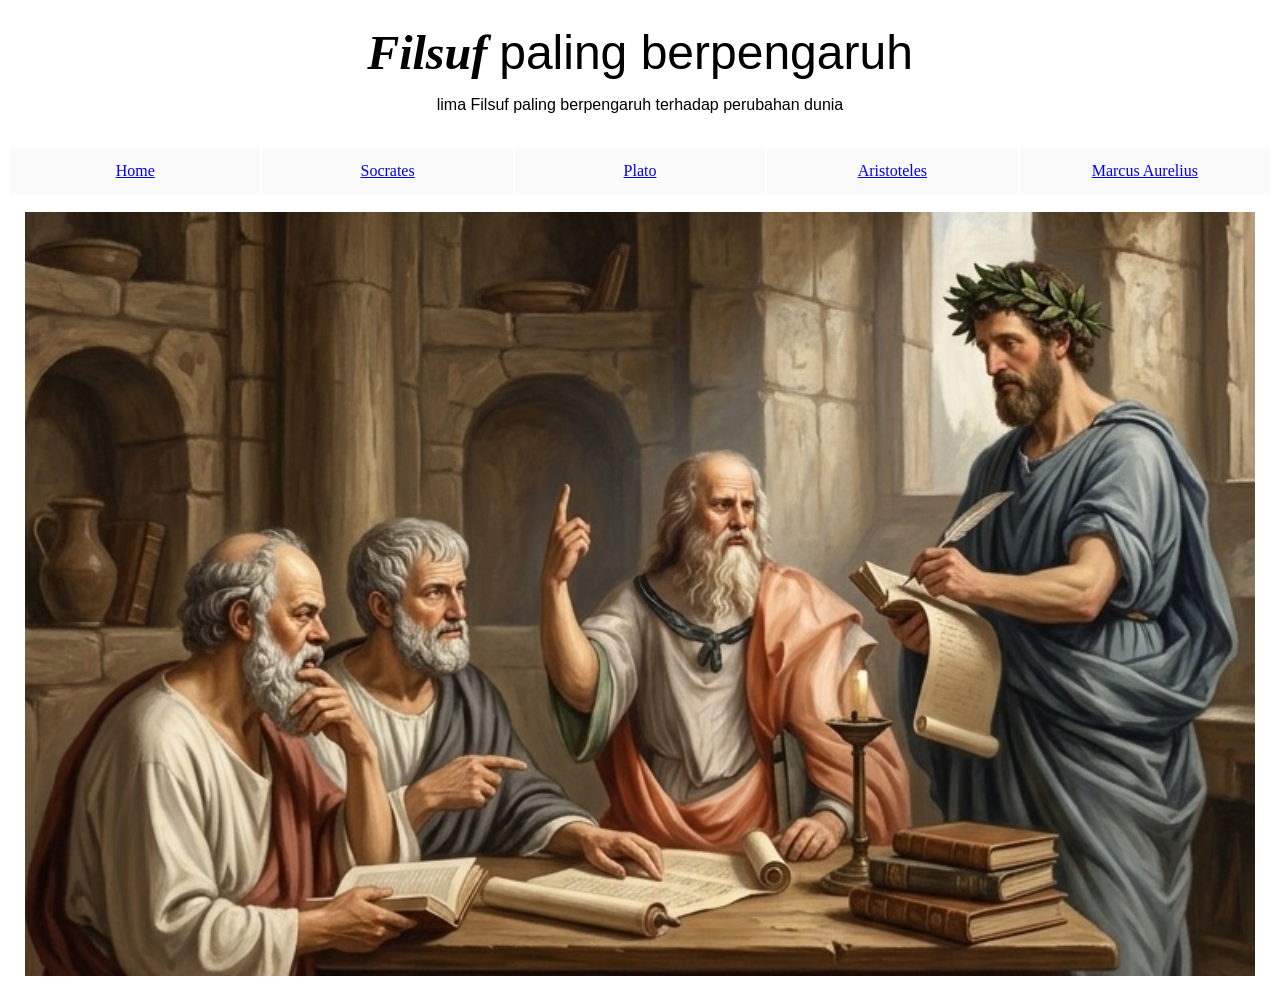
<file: index.html>
<!DOCTYPE html>
<html>

<head>
  <title>Website Mahasiswa</title>
</head>

<body>

  <table width="100%" height="100%" cellpadding="15">

    <!-- BARIS 1: JUDUL -->
    <tr>
      <td colspan="5" align="center">
        <font face="Times New Roman" size="7">
          <b><i>Filsuf </i></b>
        </font>
        <font size="7" face="Arial"> paling berpengaruh</font>
        <font face="Arial">
          <p>lima Filsuf paling berpengaruh terhadap perubahan dunia</p>
        </font>
      </td>
    </tr>

    <!-- BARIS 2: MENU -->
    <tr align="center" bgcolor="#fafafa">
      <td width="20%"><a href="index.html" target="_self">Home</a></td>
      <td width="20%"><a href="Socrates.html" target="_self">Socrates</a></td>
      <td width="20%"><a href="Plato.html" target="_self">Plato</a></td>
      <td width="20%"><a href="Aristoteles.html" target="_self">Aristoteles</a></td>
      <td width="20%"><a href="Marcus_Aurelius.html" target="_self">Marcus Aurelius</a></td>
    </tr>

    <!-- BARIS 3: CONTENT -->
    <tr align="center">
      <td colspan="5">
        <img src="img/index.jpeg" alt="" width="100%">
        <table>

        </table>
      </td>
    </tr>

  </table>

</body>

</html>
</file>
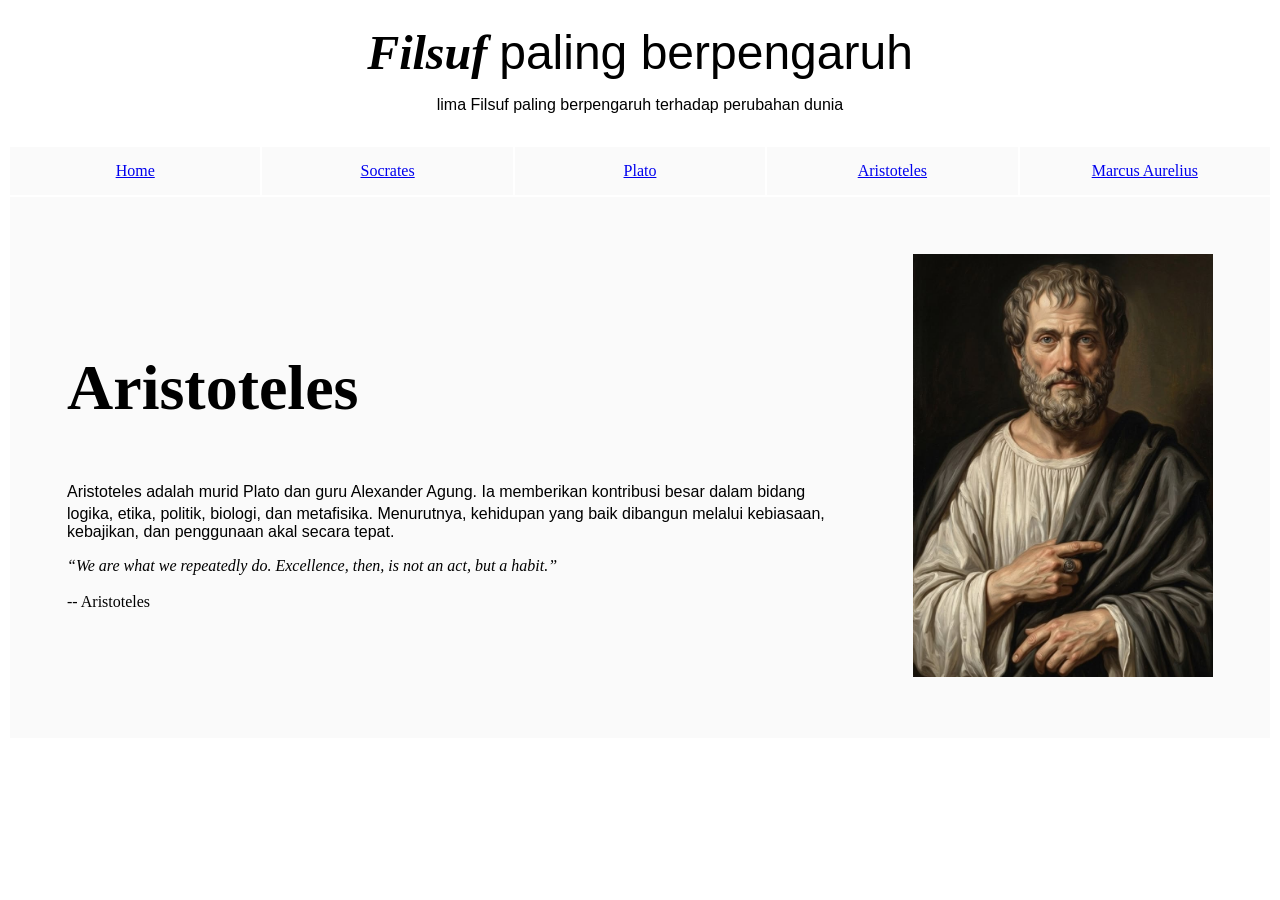
<file: Aristoteles.html>
<!DOCTYPE html>
<html>

<head>
    <title>Aristoteles</title>
</head>

<body>

    <table width="100%" height="100%" cellpadding="15">

        <!-- BARIS 1: JUDUL -->
        <tr>
            <td colspan="5" align="center">
                <font face="Times New Roman" size="7">
                    <b><i>Filsuf </i></b>
                </font>
                <font size="7" face="Arial"> paling berpengaruh</font>
                <font face="Arial">
                    <p>lima Filsuf paling berpengaruh terhadap perubahan dunia</p>
                </font>
            </td>
        </tr>

        <!-- BARIS 2: MENU -->
        <tr align="center" bgcolor="#fafafa">
            <td width="20%"><a href="index.html" target="_self">Home</a></td>
            <td width="20%"><a href="Socrates.html" target="_self">Socrates</a></td>
            <td width="20%"><a href="Plato.html" target="_self">Plato</a></td>
            <td width="20%"><a href="Aristoteles.html" target="_self">Aristoteles</a></td>
            <td width="20%"><a href="Marcus_Aurelius.html" target="_self">Marcus Aurelius</a></td>
        </tr>

        <!-- BARIS 3: CONTENT -->
        <tr>
            <td colspan="5" align="center" height="500px" valign="top" bgcolor="#fafafa">
                <table cellpadding="40%">
                    <tr>
                        <td>
                            <font face="Times New Roman " size="6">
                                <h1>Aristoteles</h1>
                            </font>
                            <font face="Arial">
                                Aristoteles adalah murid Plato dan guru Alexander Agung. Ia memberikan kontribusi besar
                                dalam bidang logika, etika, politik, biologi, dan metafisika. Menurutnya, kehidupan yang
                                baik dibangun melalui kebiasaan, kebajikan, dan penggunaan akal secara tepat.
                            </font>
                            <p>
                                <i>“We are what we repeatedly do. Excellence, then, is not an act, but a habit.”</i>
                                <br> <br>
                                -- Aristoteles
                            </p>
                            </p>
                        </td>
                        <td width="30%">
                            <img src="img/Aristóteles – Aristotle.jpeg" width="300px" alt="Socrates">
                        </td>
                    </tr>
                </table>
            </td>
        </tr>

    </table>

</body>

</html>
</file>
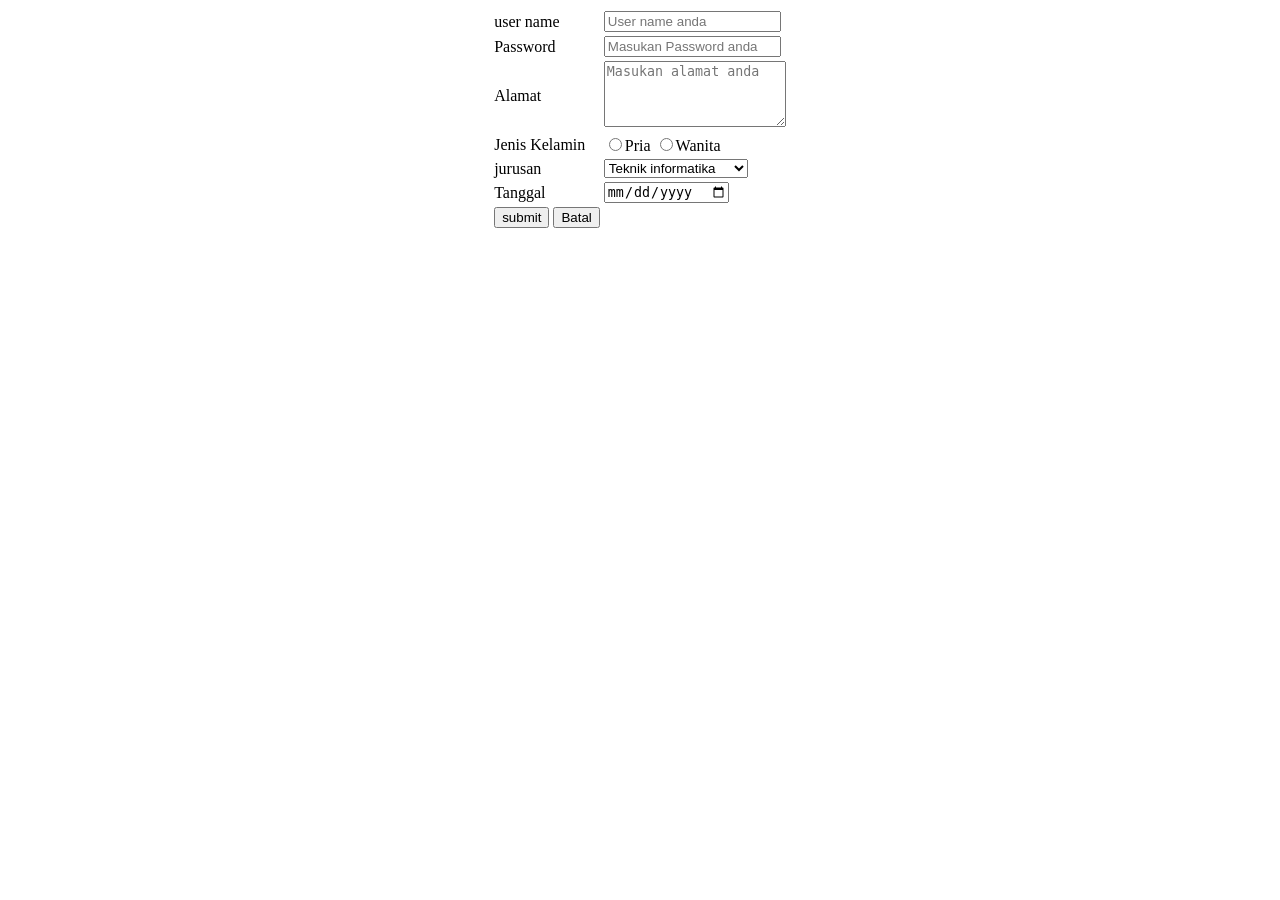
<file: formulir.html>
<!DOCTYPE html>
<html lang="en">

<head>
    <meta charset="UTF-8">
    <meta name="viewport" content="width=device-width, initial-scale=1.0">
    <title>Document</title>
</head>

<body>
    <form action="" method="post">
        <table align="center">
            <tr>
                <td>user name</td>
                <td><input type="text" name="UsName" id="" placeholder="User name anda" pattern="[A-Za-z ]+"></td>
            </tr>
            <tr>
                <td>Password</td>
                <td><input type="password" name="pw" id="" placeholder="Masukan Password anda"
                        pattern="[A-Za-z0-9]{6,10}"></td>
            </tr>
            <tr>
                <td>Alamat</td>
                <td><Textarea name="txtAlm" placeholder="Masukan alamat anda" rows="4"></Textarea></td>
            </tr>
            <tr>
                <td>Jenis Kelamin</td>
                <td><input type="radio" name="txt">Pria <input type="radio" name="txt" id="">Wanita</td>
            </tr>
            <tr>
                <td>jurusan</td>
                <td><select name="Txtjur" id="">
                        <optgroup label="FTD">
                            <option value="Ti">Teknik informatika</option>
                            <option value="SK">Sistem Komputer</option>
                        </optgroup>
                        <optgroup label="FEB">
                            <option value="AK">Akutansi</option>
                            <option value="MAN">Manajeman</option>
                        </optgroup>
                    </select>
                </td>
            </tr>
            <tr>
                <td>Tanggal</td>
                <td><input type="date" name="TxtDt" id=""></td>
            </tr>
            <tr>
                <td><input type="submit" value="submit"> <input type="reset" value="Batal"></td>
            </tr>
        </table>
    </form>
</body>

</html>
</file>
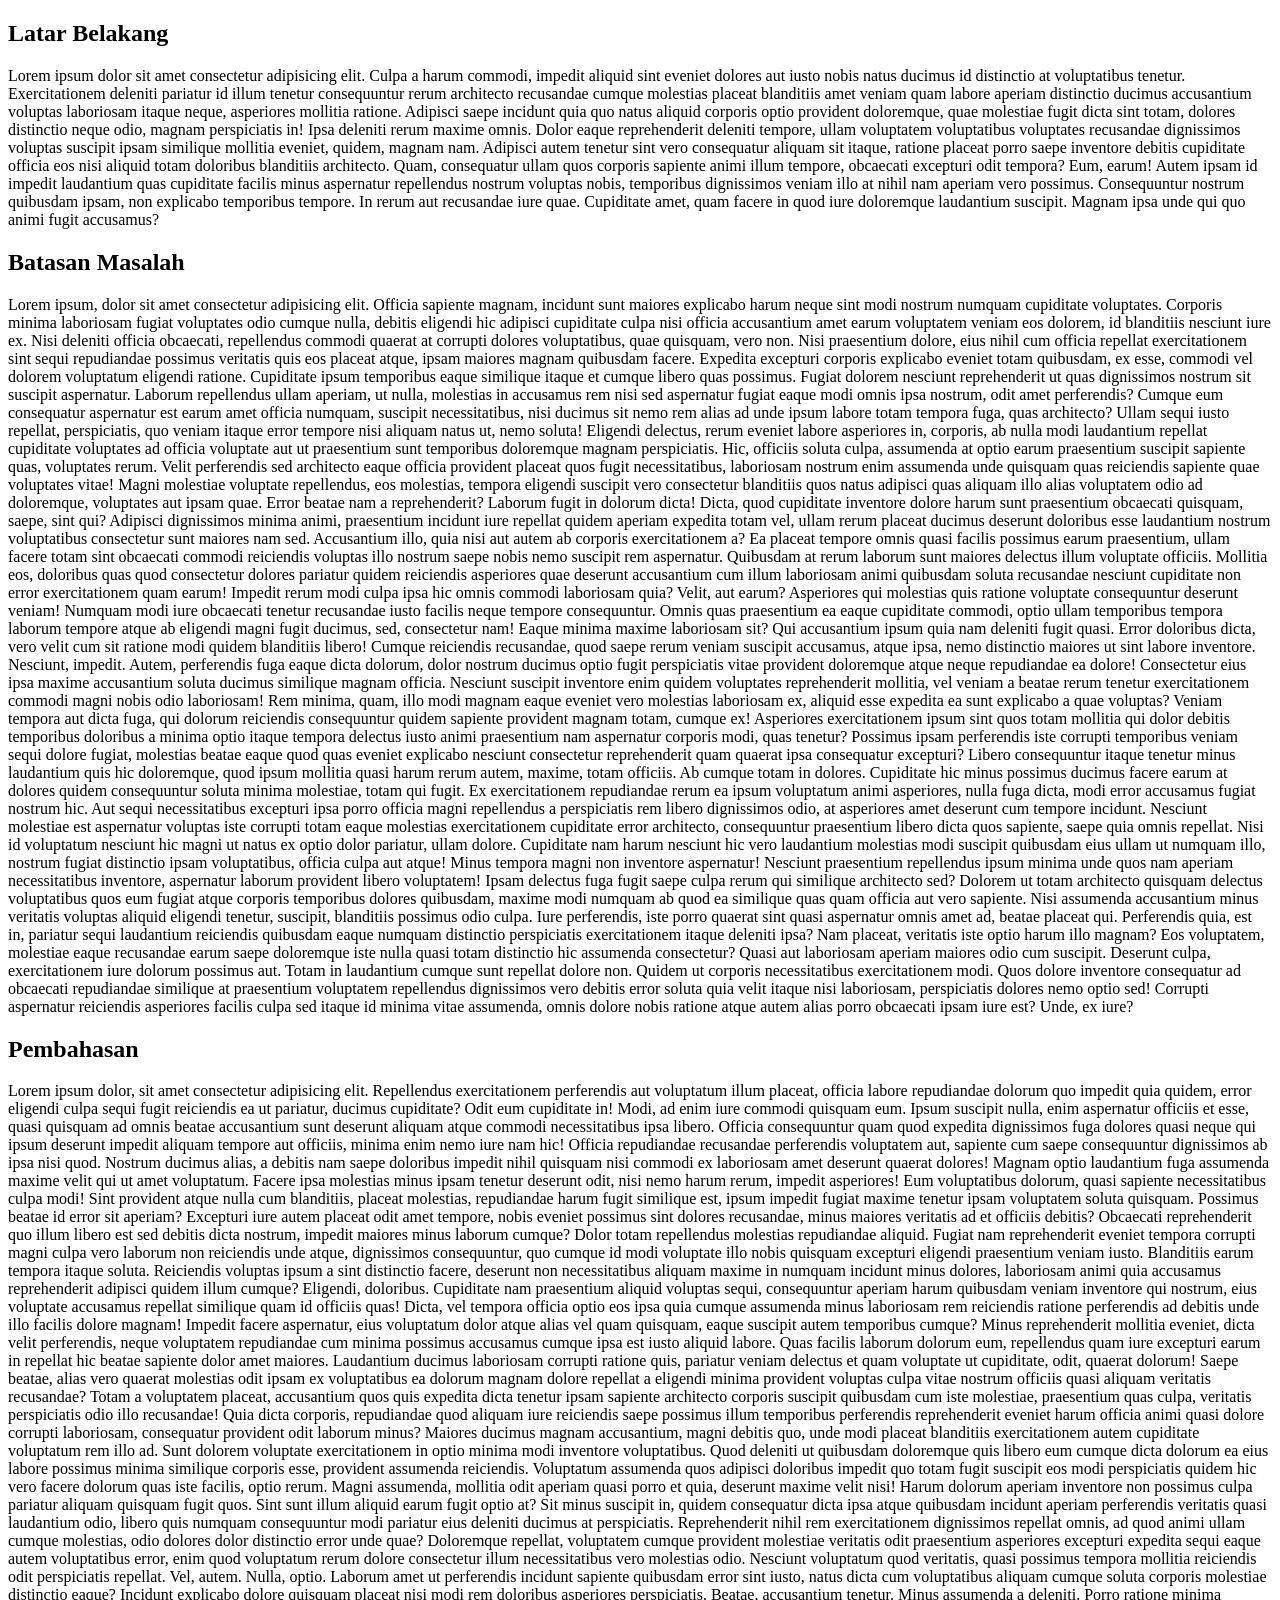
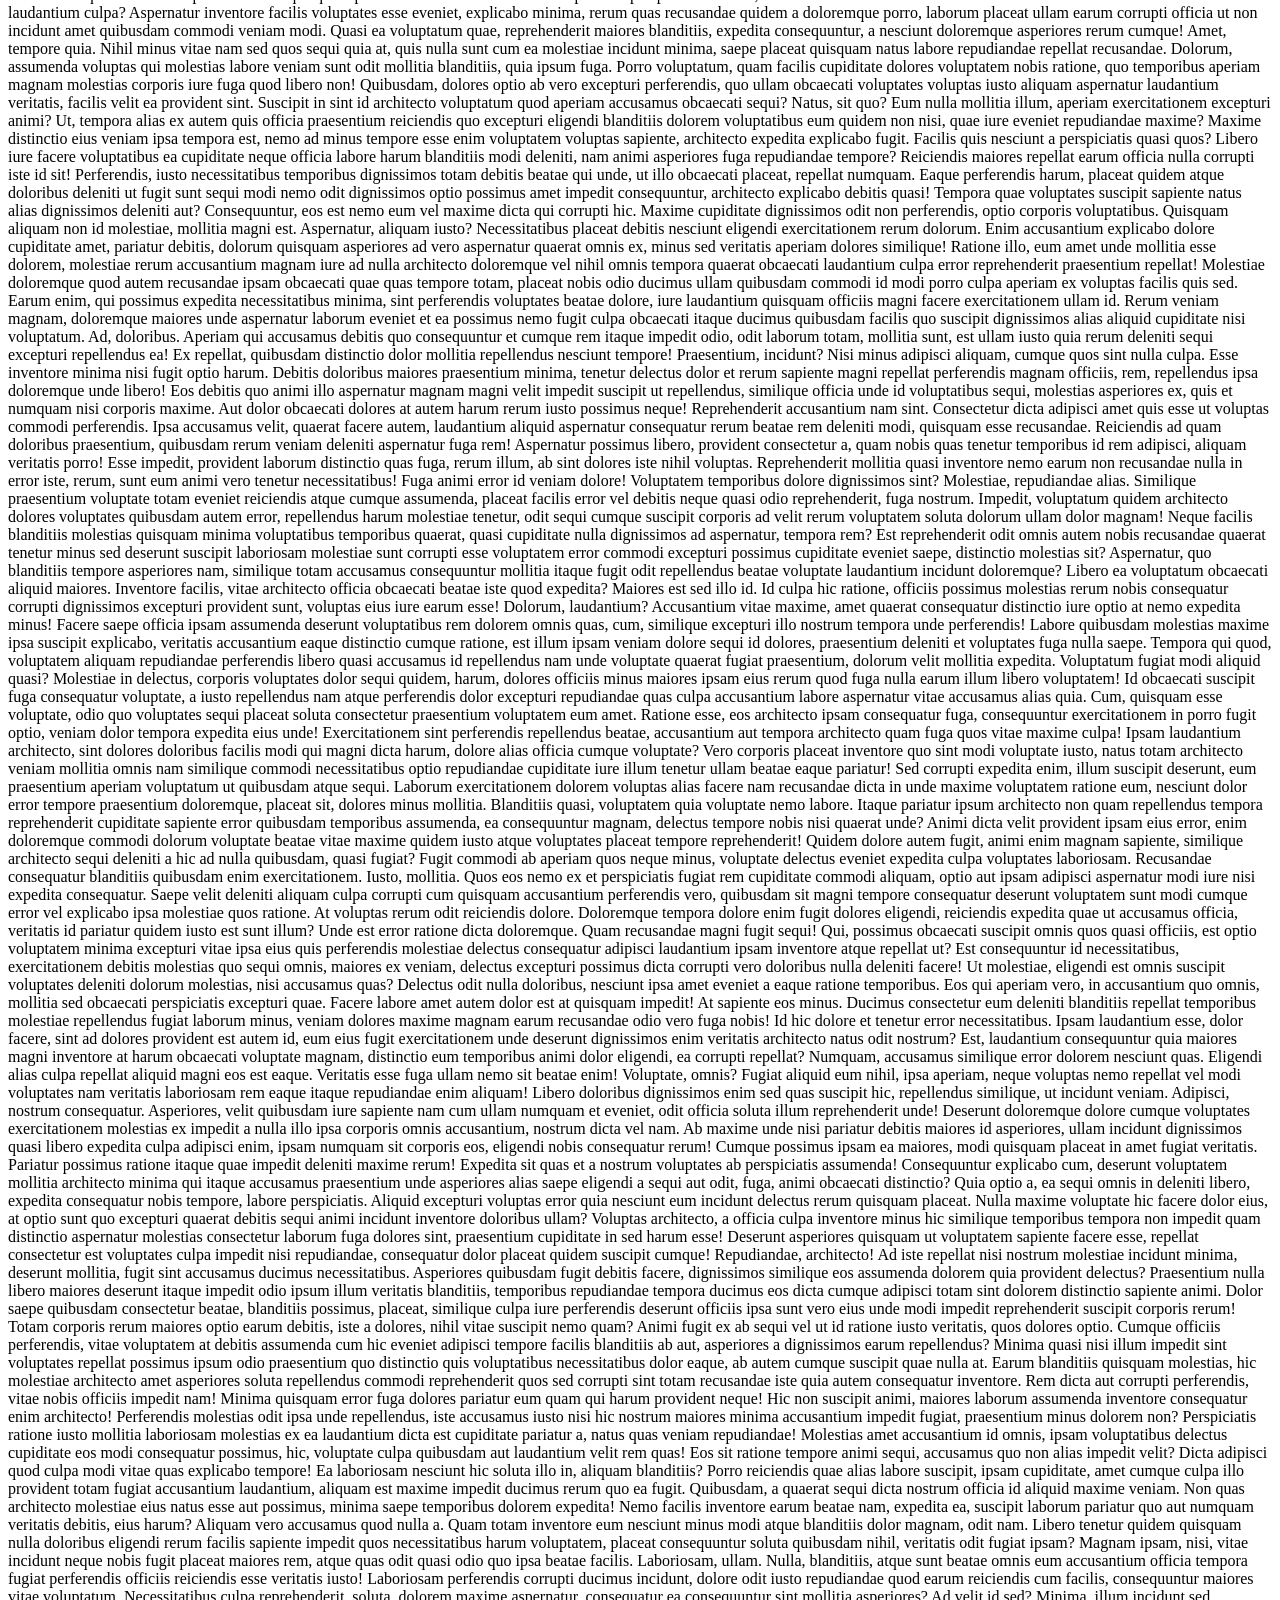
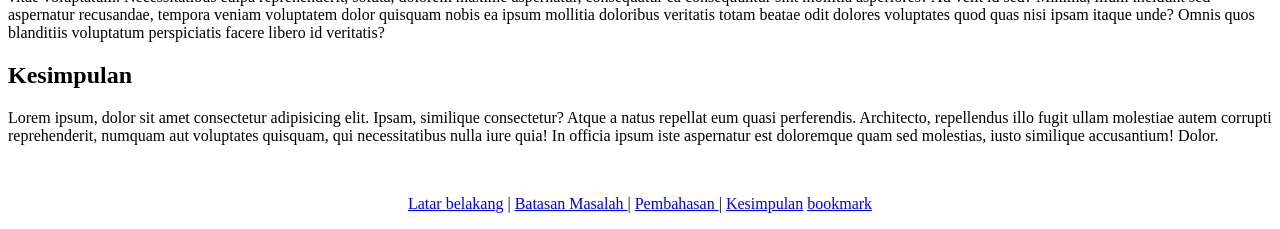
<file: lorem.html>
<!DOCTYPE html>
<html lang="en">

<head>
    <meta charset="UTF-8">
    <meta name="viewport" content="width=device-width, initial-scale=1.0">
    <title>Document</title>
</head>

<body>
    <section id="Section1">
        <a name="satu"></a>
        <h1>Latar Belakang</h1>
        <p>Lorem ipsum dolor sit amet consectetur adipisicing elit. Culpa a harum commodi, impedit aliquid sint eveniet
            dolores aut iusto nobis natus ducimus id distinctio at voluptatibus tenetur. Exercitationem deleniti
            pariatur id
            illum tenetur consequuntur rerum architecto recusandae cumque molestias placeat blanditiis amet veniam quam
            labore aperiam distinctio ducimus accusantium voluptas laboriosam itaque neque, asperiores mollitia ratione.
            Adipisci saepe incidunt quia quo natus aliquid corporis optio provident doloremque, quae molestiae fugit
            dicta
            sint totam, dolores distinctio neque odio, magnam perspiciatis in! Ipsa deleniti rerum maxime omnis. Dolor
            eaque
            reprehenderit deleniti tempore, ullam voluptatem voluptatibus voluptates recusandae dignissimos voluptas
            suscipit ipsam similique mollitia eveniet, quidem, magnam nam. Adipisci autem tenetur sint vero consequatur
            aliquam sit itaque, ratione placeat porro saepe inventore debitis cupiditate officia eos nisi aliquid totam
            doloribus blanditiis architecto. Quam, consequatur ullam quos corporis sapiente animi illum tempore,
            obcaecati
            excepturi odit tempora? Eum, earum! Autem ipsam id impedit laudantium quas cupiditate facilis minus
            aspernatur
            repellendus nostrum voluptas nobis, temporibus dignissimos veniam illo at nihil nam aperiam vero possimus.
            Consequuntur nostrum quibusdam ipsam, non explicabo temporibus tempore. In rerum aut recusandae iure quae.
            Cupiditate amet, quam facere in quod iure doloremque laudantium suscipit. Magnam ipsa unde qui quo animi
            fugit
            accusamus?
        </p>

        <a name="dua"></a>
        <h1>Batasan Masalah</h1>
        <p>Lorem ipsum, dolor sit amet consectetur adipisicing elit. Officia sapiente magnam, incidunt sunt maiores
            explicabo harum neque sint modi nostrum numquam cupiditate voluptates. Corporis minima laboriosam fugiat
            voluptates odio cumque nulla, debitis eligendi hic adipisci cupiditate culpa nisi officia accusantium amet
            earum
            voluptatem veniam eos dolorem, id blanditiis nesciunt iure ex. Nisi deleniti officia obcaecati, repellendus
            commodi quaerat at corrupti dolores voluptatibus, quae quisquam, vero non. Nisi praesentium dolore, eius
            nihil
            cum officia repellat exercitationem sint sequi repudiandae possimus veritatis quis eos placeat atque, ipsam
            maiores magnam quibusdam facere. Expedita excepturi corporis explicabo eveniet totam quibusdam, ex esse,
            commodi
            vel dolorem voluptatum eligendi ratione. Cupiditate ipsum temporibus eaque similique itaque et cumque libero
            quas possimus. Fugiat dolorem nesciunt reprehenderit ut quas dignissimos nostrum sit suscipit aspernatur.
            Laborum repellendus ullam aperiam, ut nulla, molestias in accusamus rem nisi sed aspernatur fugiat eaque
            modi
            omnis ipsa nostrum, odit amet perferendis? Cumque eum consequatur aspernatur est earum amet officia numquam,
            suscipit necessitatibus, nisi ducimus sit nemo rem alias ad unde ipsum labore totam tempora fuga, quas
            architecto? Ullam sequi iusto repellat, perspiciatis, quo veniam itaque error tempore nisi aliquam natus ut,
            nemo soluta! Eligendi delectus, rerum eveniet labore asperiores in, corporis, ab nulla modi laudantium
            repellat
            cupiditate voluptates ad officia voluptate aut ut praesentium sunt temporibus doloremque magnam
            perspiciatis.
            Hic, officiis soluta culpa, assumenda at optio earum praesentium suscipit sapiente quas, voluptates rerum.
            Velit
            perferendis sed architecto eaque officia provident placeat quos fugit necessitatibus, laboriosam nostrum
            enim
            assumenda unde quisquam quas reiciendis sapiente quae voluptates vitae! Magni molestiae voluptate
            repellendus,
            eos molestias, tempora eligendi suscipit vero consectetur blanditiis quos natus adipisci quas aliquam illo
            alias
            voluptatem odio ad doloremque, voluptates aut ipsam quae. Error beatae nam a reprehenderit? Laborum fugit in
            dolorum dicta! Dicta, quod cupiditate inventore dolore harum sunt praesentium obcaecati quisquam, saepe,
            sint
            qui? Adipisci dignissimos minima animi, praesentium incidunt iure repellat quidem aperiam expedita totam
            vel,
            ullam rerum placeat ducimus deserunt doloribus esse laudantium nostrum voluptatibus consectetur sunt maiores
            nam
            sed. Accusantium illo, quia nisi aut autem ab corporis exercitationem a? Ea placeat tempore omnis quasi
            facilis
            possimus earum praesentium, ullam facere totam sint obcaecati commodi reiciendis voluptas illo nostrum saepe
            nobis nemo suscipit rem aspernatur. Quibusdam at rerum laborum sunt maiores delectus illum voluptate
            officiis.
            Mollitia eos, doloribus quas quod consectetur dolores pariatur quidem reiciendis asperiores quae deserunt
            accusantium cum illum laboriosam animi quibusdam soluta recusandae nesciunt cupiditate non error
            exercitationem
            quam earum! Impedit rerum modi culpa ipsa hic omnis commodi laboriosam quia? Velit, aut earum? Asperiores
            qui
            molestias quis ratione voluptate consequuntur deserunt veniam! Numquam modi iure obcaecati tenetur
            recusandae
            iusto facilis neque tempore consequuntur. Omnis quas praesentium ea eaque cupiditate commodi, optio ullam
            temporibus tempora laborum tempore atque ab eligendi magni fugit ducimus, sed, consectetur nam! Eaque minima
            maxime laboriosam sit? Qui accusantium ipsum quia nam deleniti fugit quasi. Error doloribus dicta, vero
            velit
            cum sit ratione modi quidem blanditiis libero! Cumque reiciendis recusandae, quod saepe rerum veniam
            suscipit
            accusamus, atque ipsa, nemo distinctio maiores ut sint labore inventore. Nesciunt, impedit. Autem,
            perferendis
            fuga eaque dicta dolorum, dolor nostrum ducimus optio fugit perspiciatis vitae provident doloremque atque
            neque
            repudiandae ea dolore! Consectetur eius ipsa maxime accusantium soluta ducimus similique magnam officia.
            Nesciunt suscipit inventore enim quidem voluptates reprehenderit mollitia, vel veniam a beatae rerum tenetur
            exercitationem commodi magni nobis odio laboriosam! Rem minima, quam, illo modi magnam eaque eveniet vero
            molestias laboriosam ex, aliquid esse expedita ea sunt explicabo a quae voluptas? Veniam tempora aut dicta
            fuga,
            qui dolorum reiciendis consequuntur quidem sapiente provident magnam totam, cumque ex! Asperiores
            exercitationem
            ipsum sint quos totam mollitia qui dolor debitis temporibus doloribus a minima optio itaque tempora delectus
            iusto animi praesentium nam aspernatur corporis modi, quas tenetur? Possimus ipsam perferendis iste corrupti
            temporibus veniam sequi dolore fugiat, molestias beatae eaque quod quas eveniet explicabo nesciunt
            consectetur
            reprehenderit quam quaerat ipsa consequatur excepturi? Libero consequuntur itaque tenetur minus laudantium
            quis
            hic doloremque, quod ipsum mollitia quasi harum rerum autem, maxime, totam officiis. Ab cumque totam in
            dolores.
            Cupiditate hic minus possimus ducimus facere earum at dolores quidem consequuntur soluta minima molestiae,
            totam
            qui fugit. Ex exercitationem repudiandae rerum ea ipsum voluptatum animi asperiores, nulla fuga dicta, modi
            error accusamus fugiat nostrum hic. Aut sequi necessitatibus excepturi ipsa porro officia magni repellendus
            a
            perspiciatis rem libero dignissimos odio, at asperiores amet deserunt cum tempore incidunt. Nesciunt
            molestiae
            est aspernatur voluptas iste corrupti totam eaque molestias exercitationem cupiditate error architecto,
            consequuntur praesentium libero dicta quos sapiente, saepe quia omnis repellat. Nisi id voluptatum nesciunt
            hic
            magni ut natus ex optio dolor pariatur, ullam dolore. Cupiditate nam harum nesciunt hic vero laudantium
            molestias modi suscipit quibusdam eius ullam ut numquam illo, nostrum fugiat distinctio ipsam voluptatibus,
            officia culpa aut atque! Minus tempora magni non inventore aspernatur! Nesciunt praesentium repellendus
            ipsum
            minima unde quos nam aperiam necessitatibus inventore, aspernatur laborum provident libero voluptatem! Ipsam
            delectus fuga fugit saepe culpa rerum qui similique architecto sed? Dolorem ut totam architecto quisquam
            delectus voluptatibus quos eum fugiat atque corporis temporibus dolores quibusdam, maxime modi numquam ab
            quod
            ea similique quas quam officia aut vero sapiente. Nisi assumenda accusantium minus veritatis voluptas
            aliquid
            eligendi tenetur, suscipit, blanditiis possimus odio culpa. Iure perferendis, iste porro quaerat sint quasi
            aspernatur omnis amet ad, beatae placeat qui. Perferendis quia, est in, pariatur sequi laudantium reiciendis
            quibusdam eaque numquam distinctio perspiciatis exercitationem itaque deleniti ipsa? Nam placeat, veritatis
            iste
            optio harum illo magnam? Eos voluptatem, molestiae eaque recusandae earum saepe doloremque iste nulla quasi
            totam distinctio hic assumenda consectetur? Quasi aut laboriosam aperiam maiores odio cum suscipit. Deserunt
            culpa, exercitationem iure dolorum possimus aut. Totam in laudantium cumque sunt repellat dolore non. Quidem
            ut
            corporis necessitatibus exercitationem modi. Quos dolore inventore consequatur ad obcaecati repudiandae
            similique at praesentium voluptatem repellendus dignissimos vero debitis error soluta quia velit itaque nisi
            laboriosam, perspiciatis dolores nemo optio sed! Corrupti aspernatur reiciendis asperiores facilis culpa sed
            itaque id minima vitae assumenda, omnis dolore nobis ratione atque autem alias porro obcaecati ipsam iure
            est?
            Unde, ex iure?
        </p>

        <a name="tiga"></a>
        <h1>Pembahasan</h1>
        <p>Lorem ipsum dolor, sit amet consectetur adipisicing elit. Repellendus exercitationem perferendis aut
            voluptatum
            illum placeat, officia labore repudiandae dolorum quo impedit quia quidem, error eligendi culpa sequi fugit
            reiciendis ea ut pariatur, ducimus cupiditate? Odit eum cupiditate in! Modi, ad enim iure commodi quisquam
            eum.
            Ipsum suscipit nulla, enim aspernatur officiis et esse, quasi quisquam ad omnis beatae accusantium sunt
            deserunt
            aliquam atque commodi necessitatibus ipsa libero. Officia consequuntur quam quod expedita dignissimos fuga
            dolores quasi neque qui ipsum deserunt impedit aliquam tempore aut officiis, minima enim nemo iure nam hic!
            Officia repudiandae recusandae perferendis voluptatem aut, sapiente cum saepe consequuntur dignissimos ab
            ipsa
            nisi quod. Nostrum ducimus alias, a debitis nam saepe doloribus impedit nihil quisquam nisi commodi ex
            laboriosam amet deserunt quaerat dolores! Magnam optio laudantium fuga assumenda maxime velit qui ut amet
            voluptatum. Facere ipsa molestias minus ipsam tenetur deserunt odit, nisi nemo harum rerum, impedit
            asperiores!
            Eum voluptatibus dolorum, quasi sapiente necessitatibus culpa modi! Sint provident atque nulla cum
            blanditiis,
            placeat molestias, repudiandae harum fugit similique est, ipsum impedit fugiat maxime tenetur ipsam
            voluptatem
            soluta quisquam. Possimus beatae id error sit aperiam? Excepturi iure autem placeat odit amet tempore, nobis
            eveniet possimus sint dolores recusandae, minus maiores veritatis ad et officiis debitis? Obcaecati
            reprehenderit quo illum libero est sed debitis dicta nostrum, impedit maiores minus laborum cumque? Dolor
            totam
            repellendus molestias repudiandae aliquid. Fugiat nam reprehenderit eveniet tempora corrupti magni culpa
            vero
            laborum non reiciendis unde atque, dignissimos consequuntur, quo cumque id modi voluptate illo nobis
            quisquam
            excepturi eligendi praesentium veniam iusto. Blanditiis earum tempora itaque soluta. Reiciendis voluptas
            ipsum a
            sint distinctio facere, deserunt non necessitatibus aliquam maxime in numquam incidunt minus dolores,
            laboriosam
            animi quia accusamus reprehenderit adipisci quidem illum cumque? Eligendi, doloribus. Cupiditate nam
            praesentium
            aliquid voluptas sequi, consequuntur aperiam harum quibusdam veniam inventore qui nostrum, eius voluptate
            accusamus repellat similique quam id officiis quas! Dicta, vel tempora officia optio eos ipsa quia cumque
            assumenda minus laboriosam rem reiciendis ratione perferendis ad debitis unde illo facilis dolore magnam!
            Impedit facere aspernatur, eius voluptatum dolor atque alias vel quam quisquam, eaque suscipit autem
            temporibus
            cumque? Minus reprehenderit mollitia eveniet, dicta velit perferendis, neque voluptatem repudiandae cum
            minima
            possimus accusamus cumque ipsa est iusto aliquid labore. Quas facilis laborum dolorum eum, repellendus quam
            iure
            excepturi earum in repellat hic beatae sapiente dolor amet maiores. Laudantium ducimus laboriosam corrupti
            ratione quis, pariatur veniam delectus et quam voluptate ut cupiditate, odit, quaerat dolorum! Saepe beatae,
            alias vero quaerat molestias odit ipsam ex voluptatibus ea dolorum magnam dolore repellat a eligendi minima
            provident voluptas culpa vitae nostrum officiis quasi aliquam veritatis recusandae? Totam a voluptatem
            placeat,
            accusantium quos quis expedita dicta tenetur ipsam sapiente architecto corporis suscipit quibusdam cum iste
            molestiae, praesentium quas culpa, veritatis perspiciatis odio illo recusandae! Quia dicta corporis,
            repudiandae
            quod aliquam iure reiciendis saepe possimus illum temporibus perferendis reprehenderit eveniet harum officia
            animi quasi dolore corrupti laboriosam, consequatur provident odit laborum minus? Maiores ducimus magnam
            accusantium, magni debitis quo, unde modi placeat blanditiis exercitationem autem cupiditate voluptatum rem
            illo
            ad. Sunt dolorem voluptate exercitationem in optio minima modi inventore voluptatibus. Quod deleniti ut
            quibusdam doloremque quis libero eum cumque dicta dolorum ea eius labore possimus minima similique corporis
            esse, provident assumenda reiciendis. Voluptatum assumenda quos adipisci doloribus impedit quo totam fugit
            suscipit eos modi perspiciatis quidem hic vero facere dolorum quas iste facilis, optio rerum. Magni
            assumenda,
            mollitia odit aperiam quasi porro et quia, deserunt maxime velit nisi! Harum dolorum aperiam inventore non
            possimus culpa pariatur aliquam quisquam fugit quos. Sint sunt illum aliquid earum fugit optio at? Sit minus
            suscipit in, quidem consequatur dicta ipsa atque quibusdam incidunt aperiam perferendis veritatis quasi
            laudantium odio, libero quis numquam consequuntur modi pariatur eius deleniti ducimus at perspiciatis.
            Reprehenderit nihil rem exercitationem dignissimos repellat omnis, ad quod animi ullam cumque molestias,
            odio
            dolores dolor distinctio error unde quae? Doloremque repellat, voluptatem cumque provident molestiae
            veritatis
            odit praesentium asperiores excepturi expedita sequi eaque autem voluptatibus error, enim quod voluptatum
            rerum
            dolore consectetur illum necessitatibus vero molestias odio. Nesciunt voluptatum quod veritatis, quasi
            possimus
            tempora mollitia reiciendis odit perspiciatis repellat. Vel, autem. Nulla, optio. Laborum amet ut
            perferendis
            incidunt sapiente quibusdam error sint iusto, natus dicta cum voluptatibus aliquam cumque soluta corporis
            molestiae distinctio eaque? Incidunt explicabo dolore quisquam placeat nisi modi rem doloribus asperiores
            perspiciatis. Beatae, accusantium tenetur. Minus assumenda a deleniti. Porro ratione minima laudantium
            culpa?
            Aspernatur inventore facilis voluptates esse eveniet, explicabo minima, rerum quas recusandae quidem a
            doloremque porro, laborum placeat ullam earum corrupti officia ut non incidunt amet quibusdam commodi veniam
            modi. Quasi ea voluptatum quae, reprehenderit maiores blanditiis, expedita consequuntur, a nesciunt
            doloremque
            asperiores rerum cumque! Amet, tempore quia. Nihil minus vitae nam sed quos sequi quia at, quis nulla sunt
            cum
            ea molestiae incidunt minima, saepe placeat quisquam natus labore repudiandae repellat recusandae. Dolorum,
            assumenda voluptas qui molestias labore veniam sunt odit mollitia blanditiis, quia ipsum fuga. Porro
            voluptatum,
            quam facilis cupiditate dolores voluptatem nobis ratione, quo temporibus aperiam magnam molestias corporis
            iure
            fuga quod libero non! Quibusdam, dolores optio ab vero excepturi perferendis, quo ullam obcaecati voluptates
            voluptas iusto aliquam aspernatur laudantium veritatis, facilis velit ea provident sint. Suscipit in sint id
            architecto voluptatum quod aperiam accusamus obcaecati sequi? Natus, sit quo? Eum nulla mollitia illum,
            aperiam
            exercitationem excepturi animi? Ut, tempora alias ex autem quis officia praesentium reiciendis quo excepturi
            eligendi blanditiis dolorem voluptatibus eum quidem non nisi, quae iure eveniet repudiandae maxime? Maxime
            distinctio eius veniam ipsa tempora est, nemo ad minus tempore esse enim voluptatem voluptas sapiente,
            architecto expedita explicabo fugit. Facilis quis nesciunt a perspiciatis quasi quos? Libero iure facere
            voluptatibus ea cupiditate neque officia labore harum blanditiis modi deleniti, nam animi asperiores fuga
            repudiandae tempore? Reiciendis maiores repellat earum officia nulla corrupti iste id sit! Perferendis,
            iusto
            necessitatibus temporibus dignissimos totam debitis beatae qui unde, ut illo obcaecati placeat, repellat
            numquam. Eaque perferendis harum, placeat quidem atque doloribus deleniti ut fugit sunt sequi modi nemo odit
            dignissimos optio possimus amet impedit consequuntur, architecto explicabo debitis quasi! Tempora quae
            voluptates suscipit sapiente natus alias dignissimos deleniti aut? Consequuntur, eos est nemo eum vel maxime
            dicta qui corrupti hic. Maxime cupiditate dignissimos odit non perferendis, optio corporis voluptatibus.
            Quisquam aliquam non id molestiae, mollitia magni est. Aspernatur, aliquam iusto? Necessitatibus placeat
            debitis
            nesciunt eligendi exercitationem rerum dolorum. Enim accusantium explicabo dolore cupiditate amet, pariatur
            debitis, dolorum quisquam asperiores ad vero aspernatur quaerat omnis ex, minus sed veritatis aperiam
            dolores
            similique! Ratione illo, eum amet unde mollitia esse dolorem, molestiae rerum accusantium magnam iure ad
            nulla
            architecto doloremque vel nihil omnis tempora quaerat obcaecati laudantium culpa error reprehenderit
            praesentium
            repellat! Molestiae doloremque quod autem recusandae ipsam obcaecati quae quas tempore totam, placeat nobis
            odio
            ducimus ullam quibusdam commodi id modi porro culpa aperiam ex voluptas facilis quis sed. Earum enim, qui
            possimus expedita necessitatibus minima, sint perferendis voluptates beatae dolore, iure laudantium quisquam
            officiis magni facere exercitationem ullam id. Rerum veniam magnam, doloremque maiores unde aspernatur
            laborum
            eveniet et ea possimus nemo fugit culpa obcaecati itaque ducimus quibusdam facilis quo suscipit dignissimos
            alias aliquid cupiditate nisi voluptatum. Ad, doloribus. Aperiam qui accusamus debitis quo consequuntur et
            cumque rem itaque impedit odio, odit laborum totam, mollitia sunt, est ullam iusto quia rerum deleniti sequi
            excepturi repellendus ea! Ex repellat, quibusdam distinctio dolor mollitia repellendus nesciunt tempore!
            Praesentium, incidunt? Nisi minus adipisci aliquam, cumque quos sint nulla culpa. Esse inventore minima nisi
            fugit optio harum. Debitis doloribus maiores praesentium minima, tenetur delectus dolor et rerum sapiente
            magni
            repellat perferendis magnam officiis, rem, repellendus ipsa doloremque unde libero! Eos debitis quo animi
            illo
            aspernatur magnam magni velit impedit suscipit ut repellendus, similique officia unde id voluptatibus sequi,
            molestias asperiores ex, quis et numquam nisi corporis maxime. Aut dolor obcaecati dolores at autem harum
            rerum
            iusto possimus neque! Reprehenderit accusantium nam sint. Consectetur dicta adipisci amet quis esse ut
            voluptas
            commodi perferendis. Ipsa accusamus velit, quaerat facere autem, laudantium aliquid aspernatur consequatur
            rerum
            beatae rem deleniti modi, quisquam esse recusandae. Reiciendis ad quam doloribus praesentium, quibusdam
            rerum
            veniam deleniti aspernatur fuga rem! Aspernatur possimus libero, provident consectetur a, quam nobis quas
            tenetur temporibus id rem adipisci, aliquam veritatis porro! Esse impedit, provident laborum distinctio quas
            fuga, rerum illum, ab sint dolores iste nihil voluptas. Reprehenderit mollitia quasi inventore nemo earum
            non
            recusandae nulla in error iste, rerum, sunt eum animi vero tenetur necessitatibus! Fuga animi error id
            veniam
            dolore! Voluptatem temporibus dolore dignissimos sint? Molestiae, repudiandae alias. Similique praesentium
            voluptate totam eveniet reiciendis atque cumque assumenda, placeat facilis error vel debitis neque quasi
            odio
            reprehenderit, fuga nostrum. Impedit, voluptatum quidem architecto dolores voluptates quibusdam autem error,
            repellendus harum molestiae tenetur, odit sequi cumque suscipit corporis ad velit rerum voluptatem soluta
            dolorum ullam dolor magnam! Neque facilis blanditiis molestias quisquam minima voluptatibus temporibus
            quaerat,
            quasi cupiditate nulla dignissimos ad aspernatur, tempora rem? Est reprehenderit odit omnis autem nobis
            recusandae quaerat tenetur minus sed deserunt suscipit laboriosam molestiae sunt corrupti esse voluptatem
            error
            commodi excepturi possimus cupiditate eveniet saepe, distinctio molestias sit? Aspernatur, quo blanditiis
            tempore asperiores nam, similique totam accusamus consequuntur mollitia itaque fugit odit repellendus beatae
            voluptate laudantium incidunt doloremque? Libero ea voluptatum obcaecati aliquid maiores. Inventore facilis,
            vitae architecto officia obcaecati beatae iste quod expedita? Maiores est sed illo id. Id culpa hic ratione,
            officiis possimus molestias rerum nobis consequatur corrupti dignissimos excepturi provident sunt, voluptas
            eius
            iure earum esse! Dolorum, laudantium? Accusantium vitae maxime, amet quaerat consequatur distinctio iure
            optio
            at nemo expedita minus! Facere saepe officia ipsam assumenda deserunt voluptatibus rem dolorem omnis quas,
            cum,
            similique excepturi illo nostrum tempora unde perferendis! Labore quibusdam molestias maxime ipsa suscipit
            explicabo, veritatis accusantium eaque distinctio cumque ratione, est illum ipsam veniam dolore sequi id
            dolores, praesentium deleniti et voluptates fuga nulla saepe. Tempora qui quod, voluptatem aliquam
            repudiandae
            perferendis libero quasi accusamus id repellendus nam unde voluptate quaerat fugiat praesentium, dolorum
            velit
            mollitia expedita. Voluptatum fugiat modi aliquid quasi? Molestiae in delectus, corporis voluptates dolor
            sequi
            quidem, harum, dolores officiis minus maiores ipsam eius rerum quod fuga nulla earum illum libero
            voluptatem! Id
            obcaecati suscipit fuga consequatur voluptate, a iusto repellendus nam atque perferendis dolor excepturi
            repudiandae quas culpa accusantium labore aspernatur vitae accusamus alias quia. Cum, quisquam esse
            voluptate,
            odio quo voluptates sequi placeat soluta consectetur praesentium voluptatem eum amet. Ratione esse, eos
            architecto ipsam consequatur fuga, consequuntur exercitationem in porro fugit optio, veniam dolor tempora
            expedita eius unde! Exercitationem sint perferendis repellendus beatae, accusantium aut tempora architecto
            quam
            fuga quos vitae maxime culpa! Ipsam laudantium architecto, sint dolores doloribus facilis modi qui magni
            dicta
            harum, dolore alias officia cumque voluptate? Vero corporis placeat inventore quo sint modi voluptate iusto,
            natus totam architecto veniam mollitia omnis nam similique commodi necessitatibus optio repudiandae
            cupiditate
            iure illum tenetur ullam beatae eaque pariatur! Sed corrupti expedita enim, illum suscipit deserunt, eum
            praesentium aperiam voluptatum ut quibusdam atque sequi. Laborum exercitationem dolorem voluptas alias
            facere
            nam recusandae dicta in unde maxime voluptatem ratione eum, nesciunt dolor error tempore praesentium
            doloremque,
            placeat sit, dolores minus mollitia. Blanditiis quasi, voluptatem quia voluptate nemo labore. Itaque
            pariatur
            ipsum architecto non quam repellendus tempora reprehenderit cupiditate sapiente error quibusdam temporibus
            assumenda, ea consequuntur magnam, delectus tempore nobis nisi quaerat unde? Animi dicta velit provident
            ipsam
            eius error, enim doloremque commodi dolorum voluptate beatae vitae maxime quidem iusto atque voluptates
            placeat
            tempore reprehenderit! Quidem dolore autem fugit, animi enim magnam sapiente, similique architecto sequi
            deleniti a hic ad nulla quibusdam, quasi fugiat? Fugit commodi ab aperiam quos neque minus, voluptate
            delectus
            eveniet expedita culpa voluptates laboriosam. Recusandae consequatur blanditiis quibusdam enim
            exercitationem.
            Iusto, mollitia. Quos eos nemo ex et perspiciatis fugiat rem cupiditate commodi aliquam, optio aut ipsam
            adipisci aspernatur modi iure nisi expedita consequatur. Saepe velit deleniti aliquam culpa corrupti cum
            quisquam accusantium perferendis vero, quibusdam sit magni tempore consequatur deserunt voluptatem sunt modi
            cumque error vel explicabo ipsa molestiae quos ratione. At voluptas rerum odit reiciendis dolore. Doloremque
            tempora dolore enim fugit dolores eligendi, reiciendis expedita quae ut accusamus officia, veritatis id
            pariatur
            quidem iusto est sunt illum? Unde est error ratione dicta doloremque. Quam recusandae magni fugit sequi!
            Qui,
            possimus obcaecati suscipit omnis quos quasi officiis, est optio voluptatem minima excepturi vitae ipsa eius
            quis perferendis molestiae delectus consequatur adipisci laudantium ipsam inventore atque repellat ut? Est
            consequuntur id necessitatibus, exercitationem debitis molestias quo sequi omnis, maiores ex veniam,
            delectus
            excepturi possimus dicta corrupti vero doloribus nulla deleniti facere! Ut molestiae, eligendi est omnis
            suscipit voluptates deleniti dolorum molestias, nisi accusamus quas? Delectus odit nulla doloribus, nesciunt
            ipsa amet eveniet a eaque ratione temporibus. Eos qui aperiam vero, in accusantium quo omnis, mollitia sed
            obcaecati perspiciatis excepturi quae. Facere labore amet autem dolor est at quisquam impedit! At sapiente
            eos
            minus. Ducimus consectetur eum deleniti blanditiis repellat temporibus molestiae repellendus fugiat laborum
            minus, veniam dolores maxime magnam earum recusandae odio vero fuga nobis! Id hic dolore et tenetur error
            necessitatibus. Ipsam laudantium esse, dolor facere, sint ad dolores provident est autem id, eum eius fugit
            exercitationem unde deserunt dignissimos enim veritatis architecto natus odit nostrum? Est, laudantium
            consequuntur quia maiores magni inventore at harum obcaecati voluptate magnam, distinctio eum temporibus
            animi
            dolor eligendi, ea corrupti repellat? Numquam, accusamus similique error dolorem nesciunt quas. Eligendi
            alias
            culpa repellat aliquid magni eos est eaque. Veritatis esse fuga ullam nemo sit beatae enim! Voluptate,
            omnis?
            Fugiat aliquid eum nihil, ipsa aperiam, neque voluptas nemo repellat vel modi voluptates nam veritatis
            laboriosam rem eaque itaque repudiandae enim aliquam! Libero doloribus dignissimos enim sed quas suscipit
            hic,
            repellendus similique, ut incidunt veniam. Adipisci, nostrum consequatur. Asperiores, velit quibusdam iure
            sapiente nam cum ullam numquam et eveniet, odit officia soluta illum reprehenderit unde! Deserunt doloremque
            dolore cumque voluptates exercitationem molestias ex impedit a nulla illo ipsa corporis omnis accusantium,
            nostrum dicta vel nam. Ab maxime unde nisi pariatur debitis maiores id asperiores, ullam incidunt
            dignissimos
            quasi libero expedita culpa adipisci enim, ipsam numquam sit corporis eos, eligendi nobis consequatur rerum!
            Cumque possimus ipsam ea maiores, modi quisquam placeat in amet fugiat veritatis. Pariatur possimus ratione
            itaque quae impedit deleniti maxime rerum! Expedita sit quas et a nostrum voluptates ab perspiciatis
            assumenda!
            Consequuntur explicabo cum, deserunt voluptatem mollitia architecto minima qui itaque accusamus praesentium
            unde
            asperiores alias saepe eligendi a sequi aut odit, fuga, animi obcaecati distinctio? Quia optio a, ea sequi
            omnis
            in deleniti libero, expedita consequatur nobis tempore, labore perspiciatis. Aliquid excepturi voluptas
            error
            quia nesciunt eum incidunt delectus rerum quisquam placeat. Nulla maxime voluptate hic facere dolor eius, at
            optio sunt quo excepturi quaerat debitis sequi animi incidunt inventore doloribus ullam? Voluptas
            architecto, a
            officia culpa inventore minus hic similique temporibus tempora non impedit quam distinctio aspernatur
            molestias
            consectetur laborum fuga dolores sint, praesentium cupiditate in sed harum esse! Deserunt asperiores
            quisquam ut
            voluptatem sapiente facere esse, repellat consectetur est voluptates culpa impedit nisi repudiandae,
            consequatur
            dolor placeat quidem suscipit cumque! Repudiandae, architecto! Ad iste repellat nisi nostrum molestiae
            incidunt
            minima, deserunt mollitia, fugit sint accusamus ducimus necessitatibus. Asperiores quibusdam fugit debitis
            facere, dignissimos similique eos assumenda dolorem quia provident delectus? Praesentium nulla libero
            maiores
            deserunt itaque impedit odio ipsum illum veritatis blanditiis, temporibus repudiandae tempora ducimus eos
            dicta
            cumque adipisci totam sint dolorem distinctio sapiente animi. Dolor saepe quibusdam consectetur beatae,
            blanditiis possimus, placeat, similique culpa iure perferendis deserunt officiis ipsa sunt vero eius unde
            modi
            impedit reprehenderit suscipit corporis rerum! Totam corporis rerum maiores optio earum debitis, iste a
            dolores,
            nihil vitae suscipit nemo quam? Animi fugit ex ab sequi vel ut id ratione iusto veritatis, quos dolores
            optio.
            Cumque officiis perferendis, vitae voluptatem at debitis assumenda cum hic eveniet adipisci tempore facilis
            blanditiis ab aut, asperiores a dignissimos earum repellendus? Minima quasi nisi illum impedit sint
            voluptates
            repellat possimus ipsum odio praesentium quo distinctio quis voluptatibus necessitatibus dolor eaque, ab
            autem
            cumque suscipit quae nulla at. Earum blanditiis quisquam molestias, hic molestiae architecto amet asperiores
            soluta repellendus commodi reprehenderit quos sed corrupti sint totam recusandae iste quia autem consequatur
            inventore. Rem dicta aut corrupti perferendis, vitae nobis officiis impedit nam! Minima quisquam error fuga
            dolores pariatur eum quam qui harum provident neque! Hic non suscipit animi, maiores laborum assumenda
            inventore
            consequatur enim architecto! Perferendis molestias odit ipsa unde repellendus, iste accusamus iusto nisi hic
            nostrum maiores minima accusantium impedit fugiat, praesentium minus dolorem non? Perspiciatis ratione iusto
            mollitia laboriosam molestias ex ea laudantium dicta est cupiditate pariatur a, natus quas veniam
            repudiandae!
            Molestias amet accusantium id omnis, ipsam voluptatibus delectus cupiditate eos modi consequatur possimus,
            hic,
            voluptate culpa quibusdam aut laudantium velit rem quas! Eos sit ratione tempore animi sequi, accusamus quo
            non
            alias impedit velit? Dicta adipisci quod culpa modi vitae quas explicabo tempore! Ea laboriosam nesciunt hic
            soluta illo in, aliquam blanditiis? Porro reiciendis quae alias labore suscipit, ipsam cupiditate, amet
            cumque
            culpa illo provident totam fugiat accusantium laudantium, aliquam est maxime impedit ducimus rerum quo ea
            fugit.
            Quibusdam, a quaerat sequi dicta nostrum officia id aliquid maxime veniam. Non quas architecto molestiae
            eius
            natus esse aut possimus, minima saepe temporibus dolorem expedita! Nemo facilis inventore earum beatae nam,
            expedita ea, suscipit laborum pariatur quo aut numquam veritatis debitis, eius harum? Aliquam vero accusamus
            quod nulla a. Quam totam inventore eum nesciunt minus modi atque blanditiis dolor magnam, odit nam. Libero
            tenetur quidem quisquam nulla doloribus eligendi rerum facilis sapiente impedit quos necessitatibus harum
            voluptatem, placeat consequuntur soluta quibusdam nihil, veritatis odit fugiat ipsam? Magnam ipsam, nisi,
            vitae
            incidunt neque nobis fugit placeat maiores rem, atque quas odit quasi odio quo ipsa beatae facilis.
            Laboriosam,
            ullam. Nulla, blanditiis, atque sunt beatae omnis eum accusantium officia tempora fugiat perferendis
            officiis
            reiciendis esse veritatis iusto! Laboriosam perferendis corrupti ducimus incidunt, dolore odit iusto
            repudiandae
            quod earum reiciendis cum facilis, consequuntur maiores vitae voluptatum. Necessitatibus culpa
            reprehenderit,
            soluta, dolorem maxime aspernatur, consequatur ea consequuntur sint mollitia asperiores? Ad velit id sed?
            Minima, illum incidunt sed aspernatur recusandae, tempora veniam voluptatem dolor quisquam nobis ea ipsum
            mollitia doloribus veritatis totam beatae odit dolores voluptates quod quas nisi ipsam itaque unde? Omnis
            quos
            blanditiis voluptatum perspiciatis facere libero id veritatis?
        </p>

        <a name="empat"></a>
        <h1>Kesimpulan</h1>
        <p>Lorem ipsum, dolor sit amet consectetur adipisicing elit. Ipsam, similique consectetur? Atque a natus
            repellat
            eum quasi perferendis. Architecto, repellendus illo fugit ullam molestiae autem corrupti reprehenderit,
            numquam
            aut voluptates quisquam, qui necessitatibus nulla iure quia! In officia ipsum iste aspernatur est doloremque
            quam sed molestias, iusto similique accusantium! Dolor.
        </p>

        <br>
        <p align="center"><a href="#satu">Latar belakang</a> | <a href="#dua">Batasan Masalah </a>| <a
                href="#tiga">Pembahasan
            </a>| <a href="#empat">Kesimpulan</a> <a href="#Section1">bookmark</a>
        </p>

    </section>
</body>

</html>
</file>
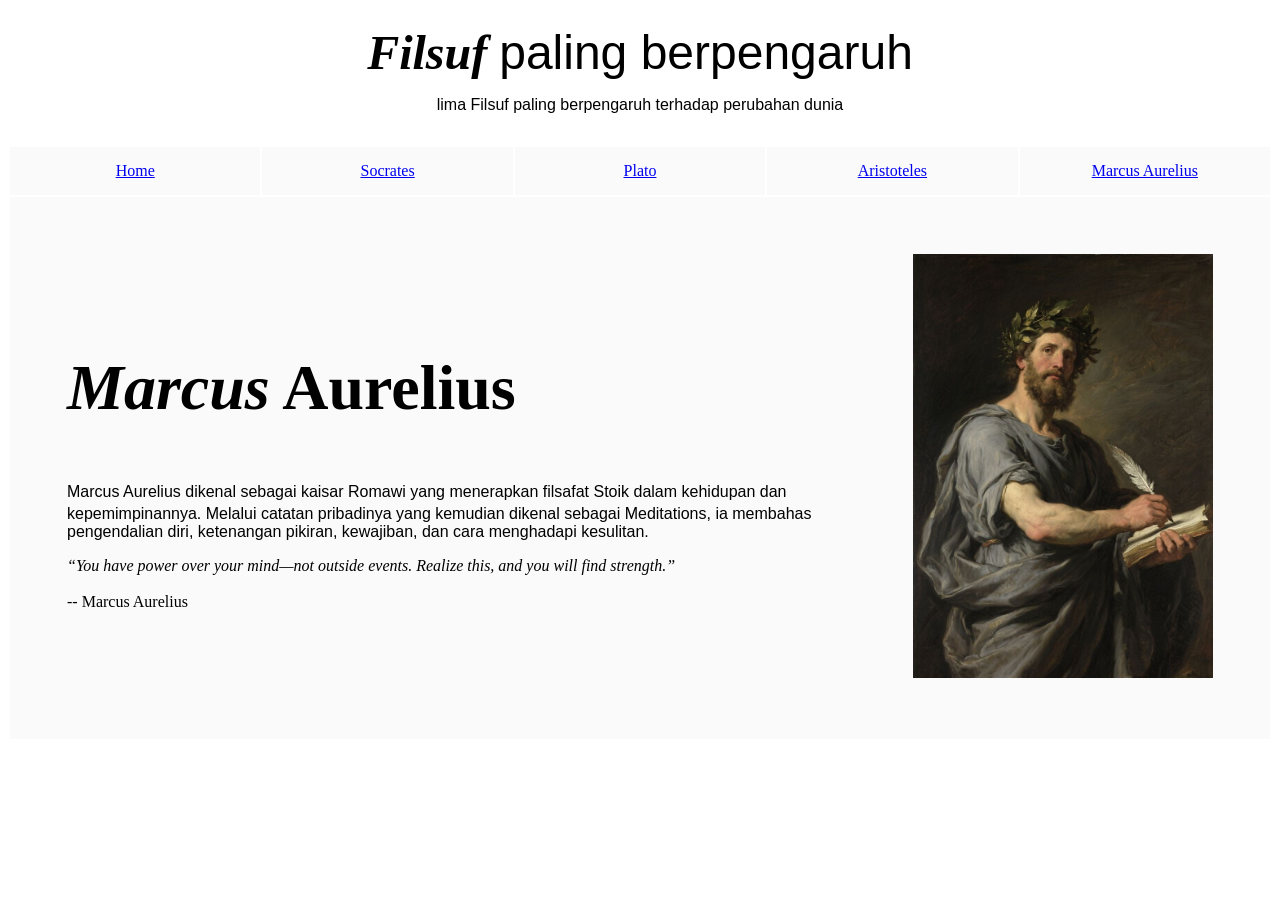
<file: Marcus_Aurelius.html>
<!DOCTYPE html>
<html>

<head>
    <title>Marcus_Aurelius</title>
</head>

<body>

    <table width="100%" height="100%" cellpadding="15">

        <!-- BARIS 1: JUDUL -->
        <tr>
            <td colspan="5" align="center">
                <font face="Times New Roman" size="7">
                    <b><i>Filsuf </i></b>
                </font>
                <font size="7" face="Arial"> paling berpengaruh</font>
                <font face="Arial">
                    <p>lima Filsuf paling berpengaruh terhadap perubahan dunia</p>
                </font>
            </td>
        </tr>

        <!-- BARIS 2: MENU -->
        <tr align="center" bgcolor="#fafafa">
            <td width="20%"><a href="index.html" target="_self">Home</a></td>
            <td width="20%"><a href="Socrates.html" target="_self">Socrates</a></td>
            <td width="20%"><a href="Plato.html" target="_self">Plato</a></td>
            <td width="20%"><a href="Aristoteles.html" target="_self">Aristoteles</a></td>
            <td width="20%"><a href="Marcus_Aurelius.html" target="_self">Marcus Aurelius</a></td>
        </tr>

        <!-- BARIS 3: CONTENT -->
        <tr>
            <td colspan="5" align="center" height="500px" valign="top" bgcolor="#fafafa">
                <table cellpadding="40%">
                    <tr>
                        <td>
                            <font face="Times New Roman " size="6">
                                <h1><i>Marcus</i> Aurelius</h1>
                            </font>
                            <font face="Arial">
                                Marcus Aurelius dikenal sebagai kaisar Romawi yang menerapkan filsafat Stoik dalam
                                kehidupan dan kepemimpinannya. Melalui catatan pribadinya yang kemudian dikenal sebagai
                                Meditations, ia membahas pengendalian diri, ketenangan pikiran, kewajiban, dan cara
                                menghadapi kesulitan.
                            </font>
                            <p>
                                <i>“You have power over your mind—not outside events. Realize this, and you will find
                                    strength.”</i> <br> <br>
                                -- Marcus Aurelius
                            </p>
                            </p>
                        </td>
                        <td width="30%">
                            <img src="img/Marcus_aurelius.jpeg" width="300px" alt="Socrates">
                        </td>
                    </tr>
                </table>
            </td>
        </tr>

    </table>

</body>

</html>
</file>
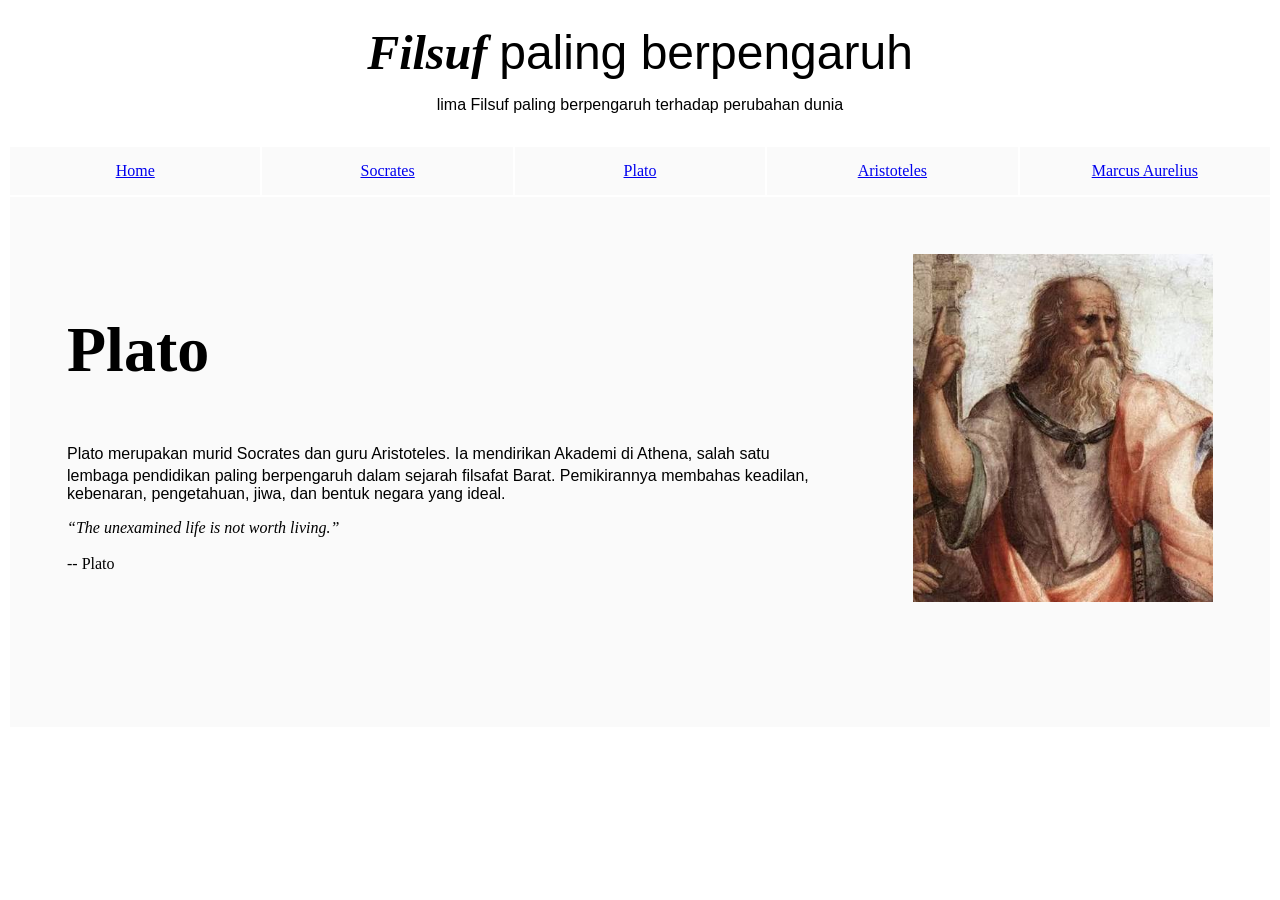
<file: Plato.html>
<!DOCTYPE html>
<html>

<head>
    <title>Plato</title>
</head>

<body>

    <table width="100%" height="100%" cellpadding="15">

        <!-- BARIS 1: JUDUL -->
        <tr>
            <td colspan="5" align="center">
                <font face="Times New Roman" size="7">
                    <b><i>Filsuf </i></b>
                </font>
                <font size="7" face="Arial"> paling berpengaruh</font>
                <font face="Arial">
                    <p>lima Filsuf paling berpengaruh terhadap perubahan dunia</p>
                </font>
            </td>
        </tr>

        <!-- BARIS 2: MENU -->
        <tr align="center" bgcolor="#fafafa">
            <td width="20%"><a href="index.html" target="_self">Home</a></td>
            <td width="20%"><a href="Socrates.html" target="_self">Socrates</a></td>
            <td width="20%"><a href="Plato.html" target="_self">Plato</a></td>
            <td width="20%"><a href="Aristoteles.html" target="_self">Aristoteles</a></td>
            <td width="20%"><a href="Marcus_Aurelius.html" target="_self">Marcus Aurelius</a></td>
        </tr>

        <!-- BARIS 3: CONTENT -->
        <tr>
            <td colspan="5" align="center" height="500px" valign="top" bgcolor="#fafafa">
                <table cellpadding="40%">
                    <tr>
                        <td>
                            <font face="Times New Roman " size="6">
                                <h1>Plato</h1>
                            </font>
                            <font face="Arial">
                                Plato merupakan murid Socrates dan guru Aristoteles. Ia mendirikan Akademi di Athena,
                                salah satu lembaga pendidikan paling berpengaruh dalam sejarah filsafat Barat.
                                Pemikirannya membahas keadilan, kebenaran, pengetahuan, jiwa, dan bentuk negara yang
                                ideal.
                            </font>
                            <p>
                                <i>“The unexamined life is not worth living.”</i> <br> <br>
                                -- Plato
                            </p>
                        </td>
                        <td width="30%">
                            <img src="img/Plato.jpeg" width="300px" alt="Socrates">
                        </td>
                    </tr>
                </table>
            </td>
        </tr>

    </table>

</body>

</html>
</file>
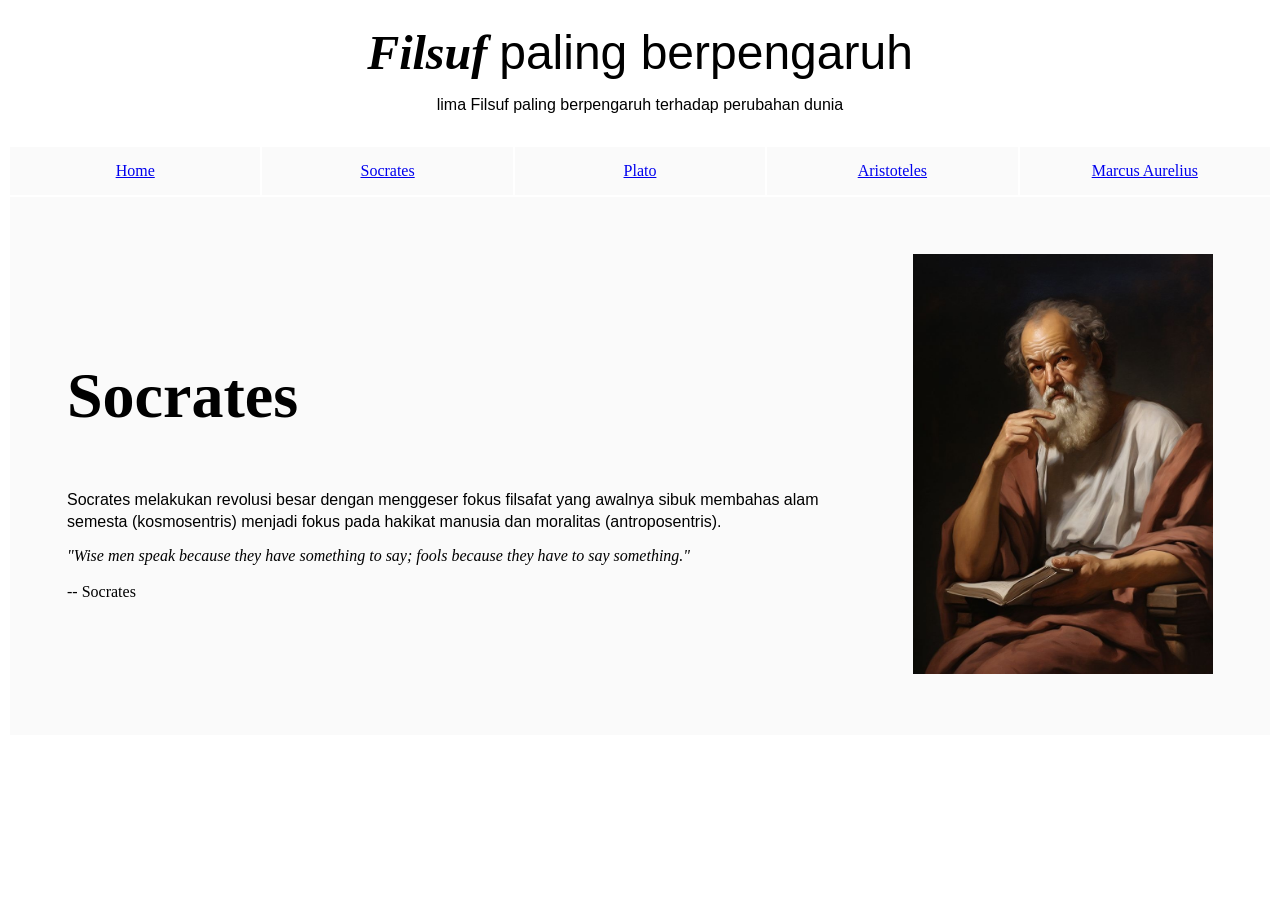
<file: Socrates.html>
<!DOCTYPE html>
<html>

<head>
    <title>Socrates</title>
</head>

<body>

    <table width="100%" height="100%" cellpadding="15">

        <!-- BARIS 1: JUDUL -->
        <tr>
            <td colspan="5" align="center">
                <font face="Times New Roman" size="7">
                    <b><i>Filsuf </i></b>
                </font>
                <font size="7" face="Arial"> paling berpengaruh</font>
                <font face="Arial">
                    <p>lima Filsuf paling berpengaruh terhadap perubahan dunia</p>
                </font>
            </td>
        </tr>

        <!-- BARIS 2: MENU -->
        <tr align="center" bgcolor="#fafafa">
            <td width="20%"><a href="index.html" target="_self">Home</a></td>
            <td width="20%"><a href="Socrates.html" target="_self">Socrates</a></td>
            <td width="20%"><a href="Plato.html" target="_self">Plato</a></td>
            <td width="20%"><a href="Aristoteles.html" target="_self">Aristoteles</a></td>
            <td width="20%"><a href="Marcus_Aurelius.html" target="_self">Marcus Aurelius</a></td>
        </tr>

        <!-- BARIS 3: CONTENT -->
        <tr>
            <td colspan="5" align="center" height="500px" valign="top" bgcolor="#fafafa">
                <table cellpadding="40%">
                    <tr>
                        <td>
                            <font face="Times New Roman " size="6">
                                <h1>Socrates</h1>
                            </font>
                            <font face="Arial">
                                Socrates melakukan revolusi besar dengan menggeser fokus filsafat yang awalnya sibuk
                                membahas alam
                                semesta (kosmosentris) menjadi fokus pada hakikat manusia dan moralitas
                                (antroposentris).
                            </font>
                            <p>
                                <i>"Wise
                                    men speak because they have something to say; fools because they have to say
                                    something."</i> <br> <br>
                                -- Socrates
                            </p>
                            </p>
                        </td>
                        <td width="30%">
                            <img src="img/socrates.jpg" width="300px" alt="Socrates">
                        </td>
                    </tr>
                </table>
            </td>
        </tr>

    </table>

</body>

</html>
</file>
